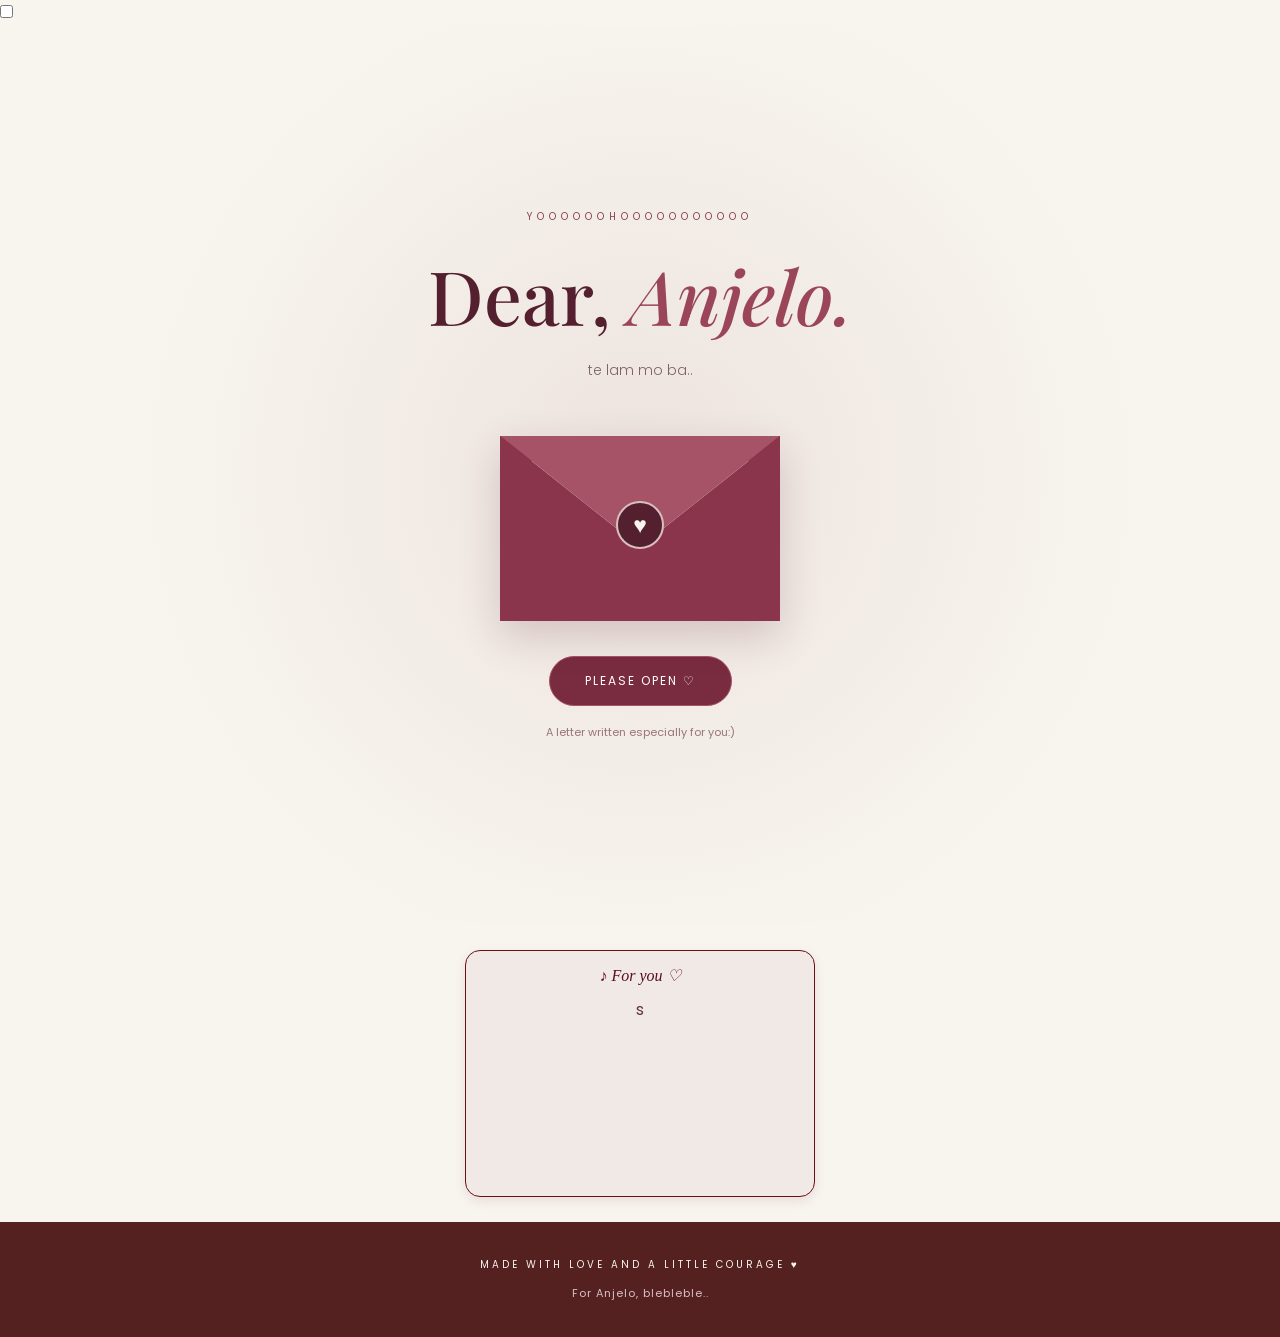
<file: index.html>
<!DOCTYPE html>
<html lang="en">
<head>
    <meta charset="UTF-8">
    <meta name="viewport" content="width=device-width, initial-scale=1.0">
    <title>A Letter For AJ ❤️</title>
    <link rel="stylesheet" href="style.css">
</head>

<body>

    <!-- Floating Hearts -->
    <div class="background-hearts">
        <span>♥</span>
        <span>♡</span>
        <span>♥</span>
        <span>♡</span>
        <span>♥</span>
        <span>♡</span>
    </div>

    <!-- CSS-only envelope control -->
    <input type="checkbox" id="open-letter">

    <!-- HERO SECTION -->
    <section class="hero">

        <p class="eyebrow">YOOOOOOHOOOOOOOOOOO</p>

        <h1>Dear, <span>Anjelo.</span></h1>

        <p class="subtitle">
            te lam mo ba..
        </p>

        <!-- ENVELOPE -->
        <div class="envelope-container">

            <label for="open-letter" class="envelope">

                <div class="envelope-back"></div>

                <div class="letter-preview">
                    <span>HELLO PO♡</span>
                </div>

                <div class="envelope-flap"></div>

                <div class="envelope-front"></div>

                <div class="wax-seal">♥</div>

            </label>

        </div>

        <label for="open-letter" class="open-button">
            PLEASE OPEN ♡
        </label>

        <p class="hint">A letter written especially for you:) </p>

    </section>

    <!-- CONFESSION LETTER -->
    <section class="letter-modal">

        <div class="paper">

            <p class="letter-label">A LETTER FROM THE HEART</p>

            <h2>Dear AJ, ♡</h2>

            <p>
                Hi po! nde ko alam pano k sasabihin to so yah hehe
            </p>

            <p>
                Hindi ko alam kung paano ko uumpisahan,
                pero it is what it is,,
            </p>

            <p>
                I like u simula nung naging close tayo nung bakasyon.
                sabi ko sa sarili ko nung una eh hindi magtatagal to
                kasi happy crush nga lang, pero iba na eh,,
            </p>

            <p>
                I find myself looking forward to our little
                interactions, kahit na puro kalokohan lang 'yan. 
                Hindi ko alam kung bakit baliw na baliw aq sa'yo bwiset.
                I'm happy kasi nakilala kita, kumbaga ikaw yung 
                missing number sa sudoku puzzle hehe.
            </p>

            <p>
                I want to know every details about you. 
                Even the most random and smallest things. 
                I want to know what makes you happy, what makes you laugh, 
                what you love, and what you hate. Ewan ko ba madam, basta I find 
                myself wanting to know more about you every day. 
            </p>

            <p>
                Hindi k kc alam kung ikaw ba yung manhid or nag aassume lang ako.
                Idunno if napipilitan ka lang b na kausapin ako or what,
                baka kasi mamaya naiinis kana pala tapos hindi ko alam.
                Basta andami k pang gustong sabihin pero eto muna hehe.
                I'm not expecting anything from you, gusto ko lang 
                masabi yung nararamdaman ko sa'yo hehe. 
                Please sana hindi maging awkward huhu,,
            </p>

            <div class="signature">
                Sincerely,<br>
                Rowrow. ♥
            </div>

            <label for="open-letter" class="close-button">
                CLOSE LETTER ♡
            </label>

        </div>

    </section>

    <!-- MUSIC BOX -->
   <div class="music-box">
    <p>♪ For you ♡</p>
s
    <iframe
        id="spotifyPlayer"
        src="https://open.spotify.com/embed/track/2NIWb2Qa85tIkqd6zHbN00?utm_source=generator"
        width="100%"
        height="152"
        frameborder="0"
        allow="autoplay; clipboard-write; encrypted-media; fullscreen; picture-in-picture"
        loading="eager">
    </iframe>
</div>

    </section>

    <!-- FOOTER -->
    <footer>
        MADE WITH LOVE AND A LITTLE COURAGE ♥
        <p>For Anjelo, blebleble..</p>
    </footer>
<script>
function playSong() {
    const player = document.getElementById("spotifyPlayer");

    player.src =
      "https://open.spotify.com/embed/track/2NIWb2Qa85tIkqd6zHbN00?autoplay=1";
}
</script>
</body>
</html>
</file>
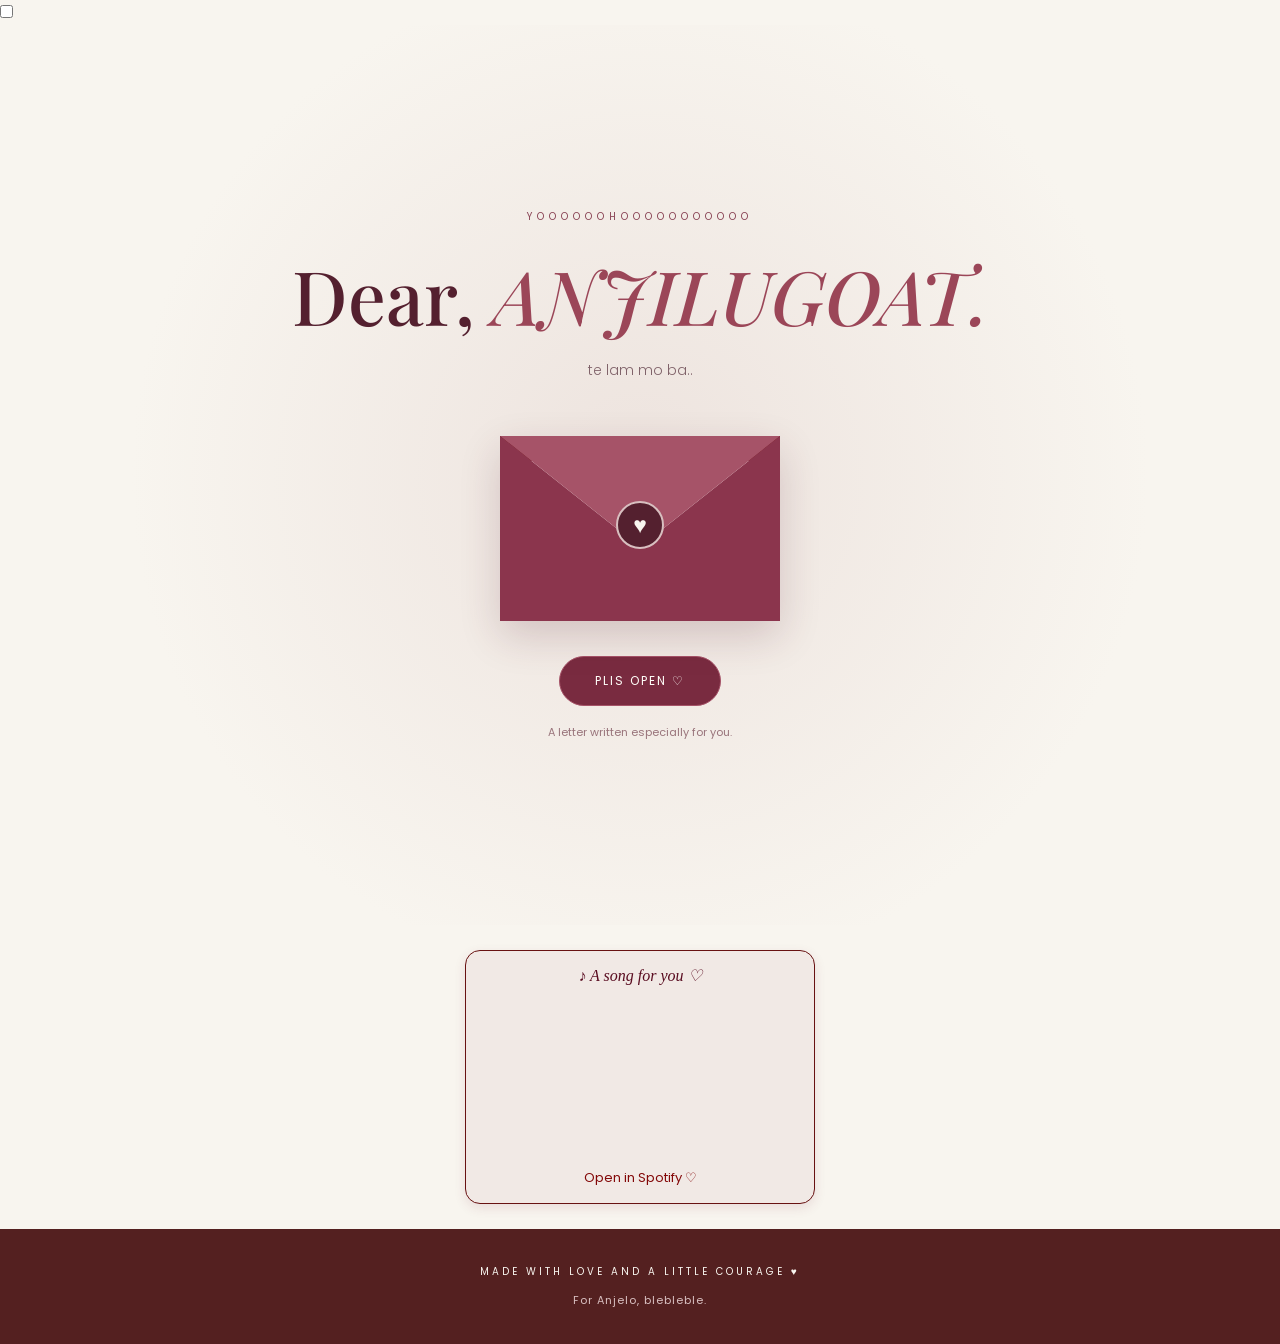
<file: index_updated.html>
<!DOCTYPE html>
<html lang="en">
<head>
    <meta charset="UTF-8">
    <meta name="viewport" content="width=device-width, initial-scale=1.0">
    <title>A Letter For AJ ❤️</title>
    <link rel="stylesheet" href="style.css">
</head>

<body>

    <!-- Floating Hearts -->
    <div class="background-hearts">
        <span>♥</span>
        <span>♡</span>
        <span>♥</span>
        <span>♡</span>
        <span>♥</span>
        <span>♡</span>
    </div>

    <!-- CSS-only envelope control -->
    <input type="checkbox" id="open-letter">

    <!-- HERO SECTION -->
    <section class="hero">

        <p class="eyebrow">YOOOOOOHOOOOOOOOOOO</p>

        <h1>Dear, <span>ANJILUGOAT.</span></h1>

        <p class="subtitle">
            te lam mo ba..
        </p>

        <!-- ENVELOPE -->
        <div class="envelope-container">

            <label for="open-letter" class="envelope">

                <div class="envelope-back"></div>

                <div class="letter-preview">
                    <span>HELLO PO♡</span>
                </div>

                <div class="envelope-flap"></div>

                <div class="envelope-front"></div>

                <div class="wax-seal">♥</div>

            </label>

        </div>

        <label for="open-letter" class="open-button">
            PLIS OPEN ♡
        </label>

        <p class="hint">A letter written especially for you.</p>

    </section>

    <!-- CONFESSION LETTER -->
    <section class="letter-modal">

        <div class="paper">

            <p class="letter-label">A LETTER FROM THE HEART</p>

            <h2>Dear AJ, ♡</h2>

            <p>
                Hi po! nde ko alam pano k sasabihin to so hehe
            </p>

            <p>
                Hindi ko alam kung paano ko uumpisahan,
                pero it is what it is,,
            </p>

            <p>
                I like u simula nung naging close tayo nung bakasyon.
                sabi ko sa sarili ko nung una eh hindi magtatagal to
                kasi happy crush nga lang, pero iba na eh,,
            </p>

            <p>
                I find myself looking forward to our little
                interactions, appreciating the simplest
                moments, and smiling whenever you cross
                my mind.
            </p>

            <p>
                I'm not expecting anything from you, and
                I don't want you to feel pressured to
                respond the same way. I just wanted to
                be honest about what I feel instead of
                keeping it to myself.
            </p>

            <p>
                Please sana hindi maging awkward huhu,,

            </p>

            <div class="signature">
                Sincerely,<br>
                rowrow. ♥
            </div>

            <label for="open-letter" class="close-button">
                CLOSE LETTER ♡
            </label>

        </div>

    </section>

            <!-- MUSIC BOX -->
            <div class="music-box">
                <p>♪ A song for you ♡</p>
                <iframe
                    id="spotifyPlayer"
                    src="https://open.spotify.com/embed/track/2NIWb2Qa85tIkqd6zHbN00"
                    width="100%"
                    height="152"
                    style="border: 0; border-radius: 12px;"
                    allow="autoplay; clipboard-write; encrypted-media; fullscreen; picture-in-picture"
                    loading="eager">
                </iframe>
                <a href="https://open.spotify.com/track/2NIWb2Qa85tIkqd6zHbN00"
                   target="_blank" rel="noopener noreferrer">
                    Open in Spotify ♡
                </a>
            </div>

            </div>
    </section>

    <!-- FOOTER -->
    <footer>
        MADE WITH LOVE AND A LITTLE COURAGE ♥
        <p>For Anjelo, blebleble.</p>
    </footer>
<script>
    const letterToggle = document.getElementById("open-letter");
    const spotifyPlayer = document.getElementById("spotifyPlayer");

    // Start loading the Spotify player when the envelope is opened.
    letterToggle.addEventListener("change", function () {
        if (letterToggle.checked) {
            spotifyPlayer.src =
                "https://open.spotify.com/embed/track/2NIWb2Qa85tIkqd6zHbN00?autoplay=1";
        } else {
            // Reset the player when the letter is closed.
            spotifyPlayer.src =
                "https://open.spotify.com/embed/track/2NIWb2Qa85tIkqd6zHbN00";
        }
    });
</script>
</body>
</html>
</file>
<file: style.css>
/* =================================
   AJ CONFESSION WEBSITE
   OFF-WHITE + MAROON AESTHETIC
================================= */

@import url('https://fonts.googleapis.com/css2?family=Playfair+Display:ital,wght@0,500;0,600;1,500&family=Poppins:wght@300;400;500;600&display=swap');

* {
    margin: 0;
    padding: 0;
    box-sizing: border-box;
}

html {
    scroll-behavior: smooth;
}

body {
    min-height: 100vh;
    background: #F8F5EF;
    color: #613440;
    font-family: 'Poppins', sans-serif;
    overflow-x: hidden;
}

/* =================================
   FLOATING HEARTS
================================= */

.background-hearts span {
    position: fixed;
    bottom: -50px;
    color: #a33e3e;
    opacity: 0;
    font-size: 25px;
    pointer-events: none;
    animation: floating 10s linear infinite;
    z-index: 0;
}

.background-hearts span:nth-child(1) {
    left: 10%;
    animation-delay: 0s;
}

.background-hearts span:nth-child(2) {
    left: 25%;
    animation-delay: 2s;
}

.background-hearts span:nth-child(3) {
    left: 45%;
    animation-delay: 4s;
}

.background-hearts span:nth-child(4) {
    left: 65%;
    animation-delay: 1s;
}

.background-hearts span:nth-child(5) {
    left: 80%;
    animation-delay: 3s;
}

.background-hearts span:nth-child(6) {
    left: 92%;
    animation-delay: 5s;
}

@keyframes floating {
    0% {
        transform: translateY(0) rotate(0);
        opacity: 0;
    }

    20% {
        opacity: .5;
    }

    100% {
        transform: translateY(-110vh) rotate(360deg);
        opacity: 0;
    }
}

/* =================================
   HERO SECTION
================================= */

.hero {
    min-height: 100vh;
    display: flex;
    flex-direction: column;
    align-items: center;
    justify-content: center;
    text-align: center;
    padding: 40px 20px;
    position: relative;
    z-index: 1;
    background:
        radial-gradient(circle at center,
        #EDE3DE 0%,
        #F8F5EF 65%);
}

.eyebrow {
    font-size: 10px;
    letter-spacing: 5px;
    color: #8B4657;
    margin-bottom: 20px;
    text-transform: uppercase;
}

.hero h1 {
    font-family: 'Playfair Display', serif;
    font-size: clamp(45px, 8vw, 75px);
    font-weight: 500;
    color: #54202F;
    margin-bottom: 15px;
}

.hero h1 span {
    color: #9B4658;
    font-style: italic;
}

.subtitle {
    font-size: 14px;
    color: #80636A;
    margin-bottom: 55px;
    font-weight: 300;
}

/* =================================
   ENVELOPE
================================= */

.envelope-container {
    perspective: 1000px;
    margin-bottom: 35px;
}

.envelope {
    display: block;
    position: relative;
    width: 280px;
    height: 185px;
    cursor: pointer;
    background: #792B40;
    box-shadow: 0 15px 40px #54202F30;
    border-radius: 5px;
    transition: transform .4s;
}

.envelope:hover {
    transform: translateY(-7px);
}

.envelope-back {
    position: absolute;
    inset: 0;
    background: #610404;
}

.letter-preview {
    position: absolute;
    left: 15px;
    right: 15px;
    bottom: 10px;
    height: 150px;
    background: #FFFDF8;
    color: #5f1919;
    display: flex;
    align-items: flex-start;
    justify-content: center;
    padding-top: 20px;
    font-family: 'Playfair Display', serif;
    font-style: italic;
    transition: transform .8s ease;
}

.envelope-flap {
    position: absolute;
    inset: 0;
    background: #A65368;
    clip-path: polygon(0 0, 100% 0, 50% 60%);
    transform-origin: top;
    transition: transform .8s ease;
    z-index: 4;
}

.envelope-front {
    position: absolute;
    inset: 0;
    background: #8B354D;
    clip-path: polygon(
        0 0, 50% 60%, 100% 0,
        100% 100%, 0 100%
    );
    z-index: 3;
}

.wax-seal {
    position: absolute;
    top: 48%;
    left: 50%;
    transform: translate(-50%, -50%);
    width: 48px;
    height: 48px;
    background: #54202F;
    border: 2px solid #D8BFC0;
    border-radius: 50%;
    display: grid;
    place-items: center;
    font-size: 23px;
    color: #F8F5EF;
    z-index: 5;
    transition: opacity .3s;
}

/* ENVELOPE OPENING */

#open-letter:checked ~ .hero .envelope-flap {
    transform: rotateX(180deg);
    z-index: 1;
}

#open-letter:checked ~ .hero .letter-preview {
    transform: translateY(-85px);
}

#open-letter:checked ~ .hero .wax-seal {
    opacity: 0;
}

/* =================================
   BUTTON
================================= */

.open-button {
    padding: 15px 35px;
    border-radius: 30px;
    background: #792B40;
    border: 1px solid #A65368;
    color: #FFFDF8;
    font-size: 12px;
    letter-spacing: 2px;
    cursor: pointer;
    transition: .3s;
}

.open-button:hover {
    background: #a65353;
    transform: scale(1.06);
    box-shadow: 0 5px 25px #792B4030;
}

.hint {
    margin-top: 18px;
    color: #99747B;
    font-size: 11px;
}

/* =================================
   BLEBLEBLE
================================= */

.letter-modal {
    display: none;
    position: fixed;
    inset: 0;
    background: #302027D9;
    z-index: 10;
    padding: 20px;
    justify-content: center;
    align-items: center;
    overflow-y: auto;
}

#open-letter:checked ~ .letter-modal {
    display: flex;
}

.paper {
    background: #FFFDF8;
    color: #493238;
    width: 100%;
    max-width: 540px;
    padding: 40px;
    border-radius: 8px;
    border: 1px solid #E6D6D0;
    box-shadow: 0 15px 70px #16070A40;
    animation: appear .7s ease;
}

@keyframes appear {
    from {
        opacity: 0;
        transform: translateY(35px);
    }

    to {
        opacity: 1;
        transform: translateY(0);
    }
}

.letter-label {
    text-align: center;
    letter-spacing: 4px;
    font-size: 10px;
    color: #A65368;
    margin-bottom: 20px;
}

.paper h2 {
    text-align: center;
    font-family: 'Playfair Display', serif;
    font-size: 34px;
    color: #792B40;
    margin-bottom: 25px;
}

.paper p {
    font-family: 'Playfair Display', serif;
    font-size: 16px;
    line-height: 1.9;
    margin-bottom: 17px;
}

.signature {
    text-align: right;
    font-family: 'Playfair Display', serif;
    font-size: 20px;
    font-style: italic;
    color: #8B354D;
    margin-top: 30px;
    line-height: 1.8;
}

/* CLOSE BUTTON */

.close-button {
    display: block;
    width: fit-content;
    margin: 30px auto 0;
    background: #792B40;
    color: #FFFDF8;
    padding: 13px 28px;
    border-radius: 30px;
    font-size: 11px;
    letter-spacing: 1px;
    cursor: pointer;
    transition: .3s;
}

.close-button:hover {
    background: #A65368;
}

/* =================================
   MUSIC SECTION
================================= */

.music-section {
    position: relative;
    z-index: 1;
    padding: 90px 20px;
    text-align: center;
    background: #EDE5DF;
    border-top: 1px solid #E0D2CC;
    border-bottom: 1px solid #E0D2CC;
}

.music-section h2 {
    font-family: 'Playfair Display', serif;
    font-size: clamp(28px, 5vw, 40px);
    font-weight: 500;
    color: #54202F;
    margin-bottom: 15px;
}

.music-description {
    color: #80636A;
    font-size: 13px;
    margin-bottom: 35px;
}

.music-box {
    max-width: 430px;
    margin: auto;
    padding: 25px;
    border: 1px solid #D7C0BB;
    border-radius: 18px;
    background: #FFFDF8;
    box-shadow: 0 10px 35px #54202F12;
}

.album-art {
    width: 125px;
    height: 125px;
    margin: 0 auto 20px;
    border-radius: 12px;
    background:
        radial-gradient(circle,
        #D8BFC0,
        #A65368 55%,
        #54202F);
    display: grid;
    place-items: center;
    box-shadow: 0 5px 20px #54202F25;
}

.music-heart {
    color: #FFF3E9;
    font-size: 55px;
    text-shadow: 0 0 15px #FFF;
    animation: heartbeat 1.5s infinite;
}

@keyframes heartbeat {
    0%, 100% {
        transform: scale(1);
    }

    50% {
        transform: scale(1.15);
    }
}

.song-info {
    margin-bottom: 20px;
}

.song-info h3 {
    font-family: 'Playfair Display', serif;
    color: #54202F;
    font-size: 22px;
    margin-bottom: 5px;
}

.song-info p {
    color: #a65353;
    font-size: 13px;
}

.spotify-player iframe {
    border-radius: 12px;
    display: block;
}

.music-note {
    margin-top: 18px;
    font-size: 11px;
    color: #997474;
}

/* =================================
   FOOTER
================================= */

footer {
    position: relative;
    z-index: 1;
    text-align: center;
    padding: 35px 15px;
    background: #542020;
    color: #F8F5EF;
    font-size: 10px;
    letter-spacing: 3px;
}

footer p {
    margin-top: 12px;
    letter-spacing: 1px;
    font-size: 11px;
    color: #D8BFC0;
}

/* =================================
   MOBILE RESPONSIVE
================================= */

@media (max-width: 500px) {

    .envelope {
        width: 250px;
        height: 165px;
    }

    .paper {
        padding: 28px 22px;
    }

    .paper p {
        font-size: 14px;
    }

    .music-box {
        padding: 18px;
    }

}

.music-box {
    background: #f1e9e5;
    border: 1px solid #681212;
    border-radius: 15px;
    padding: 15px;
    margin: 25px auto;
    max-width: 350px;
    text-align: center;
    box-shadow: 0 4px 12px rgba(121, 43, 64, 0.12);
}

.music-box p {
    color: #5a0d21;
    font-family: Georgia, serif;
    font-size: 16px;
    font-style: italic;
    margin-bottom: 12px;
}
.music-box a {
    display: block;
    color: #830808;
    margin-top: 12px;
    font-size: 13px;
    text-decoration: none;
}

.music-box a:hover {
    text-decoration: underline;
}
</file>
